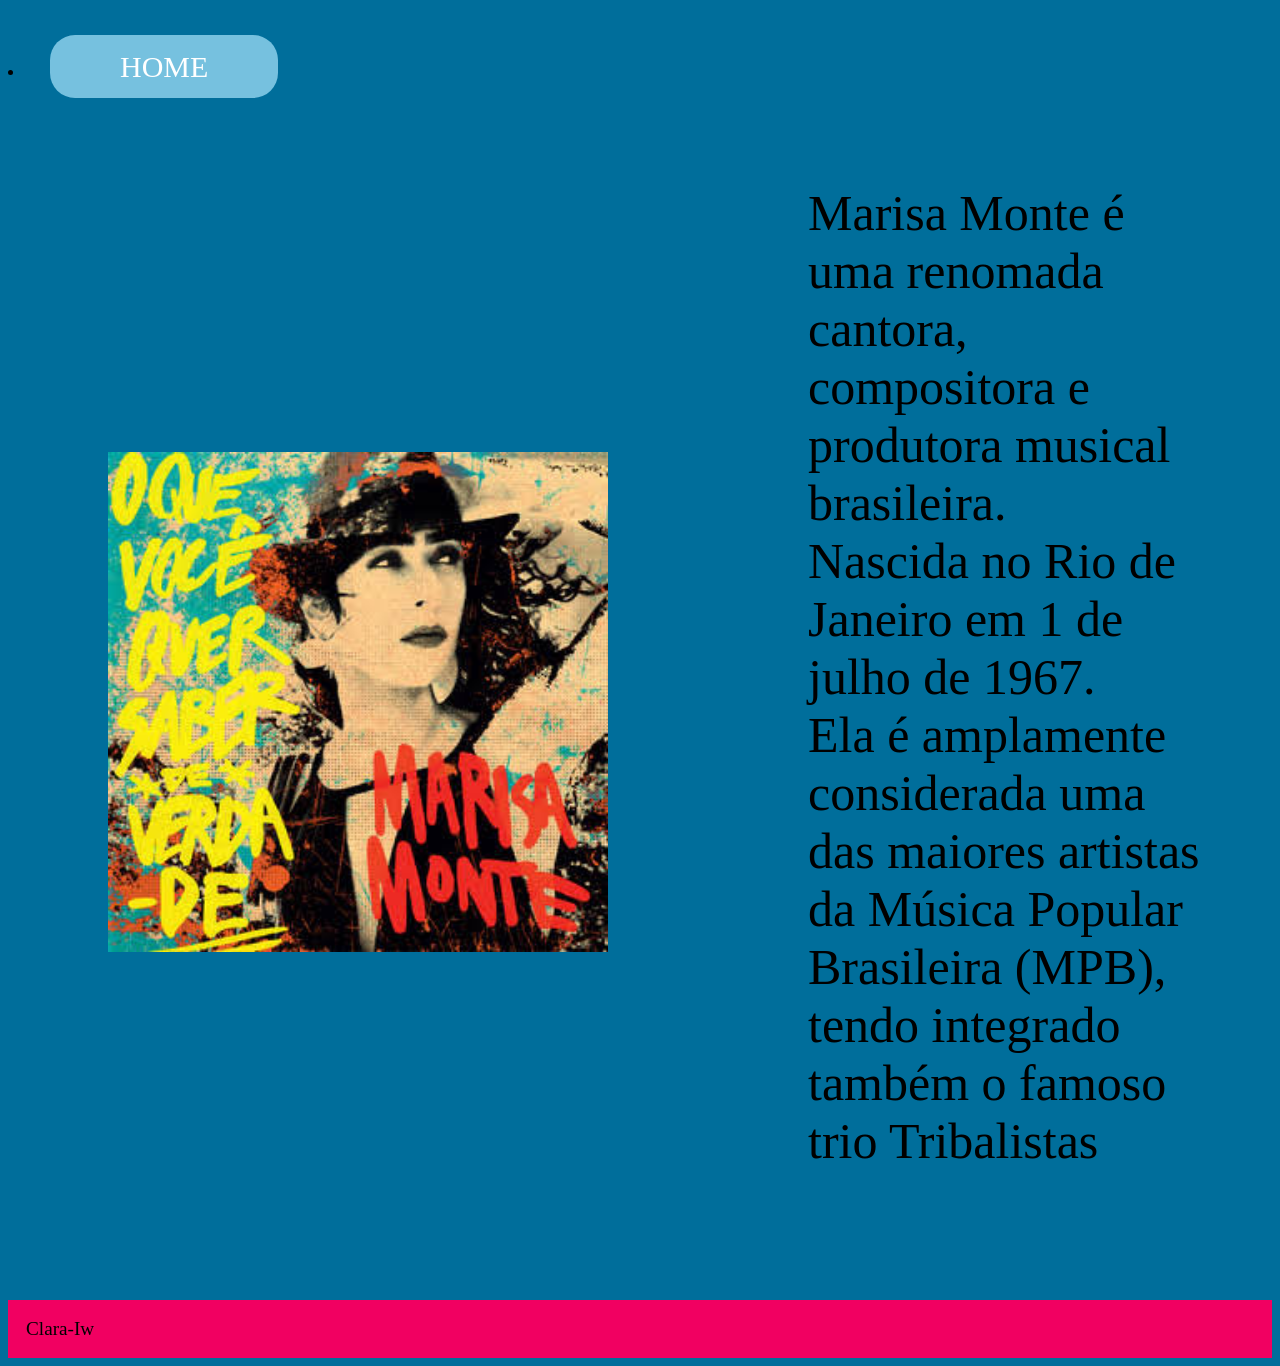
<file: sobre.html>
<!DOCTYPE html>
<html lang="en">
<head>
    <meta charset="UTF-8">
    <meta name="viewport" content="width=device-width, initial-scale=1.0">
    <link rel="stylesheet" href="sobre.css">
    <link rel="preconnect" href="https://fonts.googleapis.com">
    <link rel="preconnect" href="https://fonts.gstatic.com" crossorigin>
    <link href="https://fonts.googleapis.com/css2?family=Covered+By+Your+Grace&family=Just+Another+Hand&display=swap" rel="stylesheet">
    <title>Sobre</title>
</head>
<body>
    <header>
        <li class="menu">
            <a href="index.html">HOME</a>
        </li>
    </header>
    <div class="box">
        <img src="sobre.jpg" alt="">
        <p>Marisa Monte é uma renomada cantora, compositora e produtora musical brasileira.
            <br> Nascida no Rio de Janeiro em 1 de julho de 1967. 
            <br> Ela é amplamente considerada uma das maiores artistas da Música Popular Brasileira (MPB), 
            <br>tendo integrado também o famoso trio Tribalistas</p>
    </div>
    
    <footer>
        Clara-Iw
    </footer>
</body>
</html>
</file>
<file: sobre.css>
body{
    background-color: #006E9B;
}

header{
    margin-top: 50px;
    margin-bottom: 50px;
}

a{
    list-style: none;
    text-decoration: none;
    font-size: 30px;
    color: rgb(255, 255, 255);
    margin-left: 20px;
    background-color: #76C1DF;
    padding: 15px;
    padding-left: 70px;
    padding-right: 70px;
    border-radius: 25px;
    font-family: "Just Another Hand", cursive;
    font-weight: 400;
    font-style: normal;
}
.box{
    display: flex; 
    align-items: center; 
    gap: 200px;
    margin-bottom: 80px;
}

img{

    padding-left: 100px;
    padding-top: 50px;
    height: 500px;
    width: 500px;
}


p{
    padding-right: 50px;
    font-family: "Just Another Hand", cursive;
    font-weight: 400;
    font-style: normal;
    color: black;
    font-size: 50px;
}
footer{
    background-color: #F10061;
    display: flex;
    padding: 18px;
    margin-top: 35px;
    font-size: larger;
}
</file>
